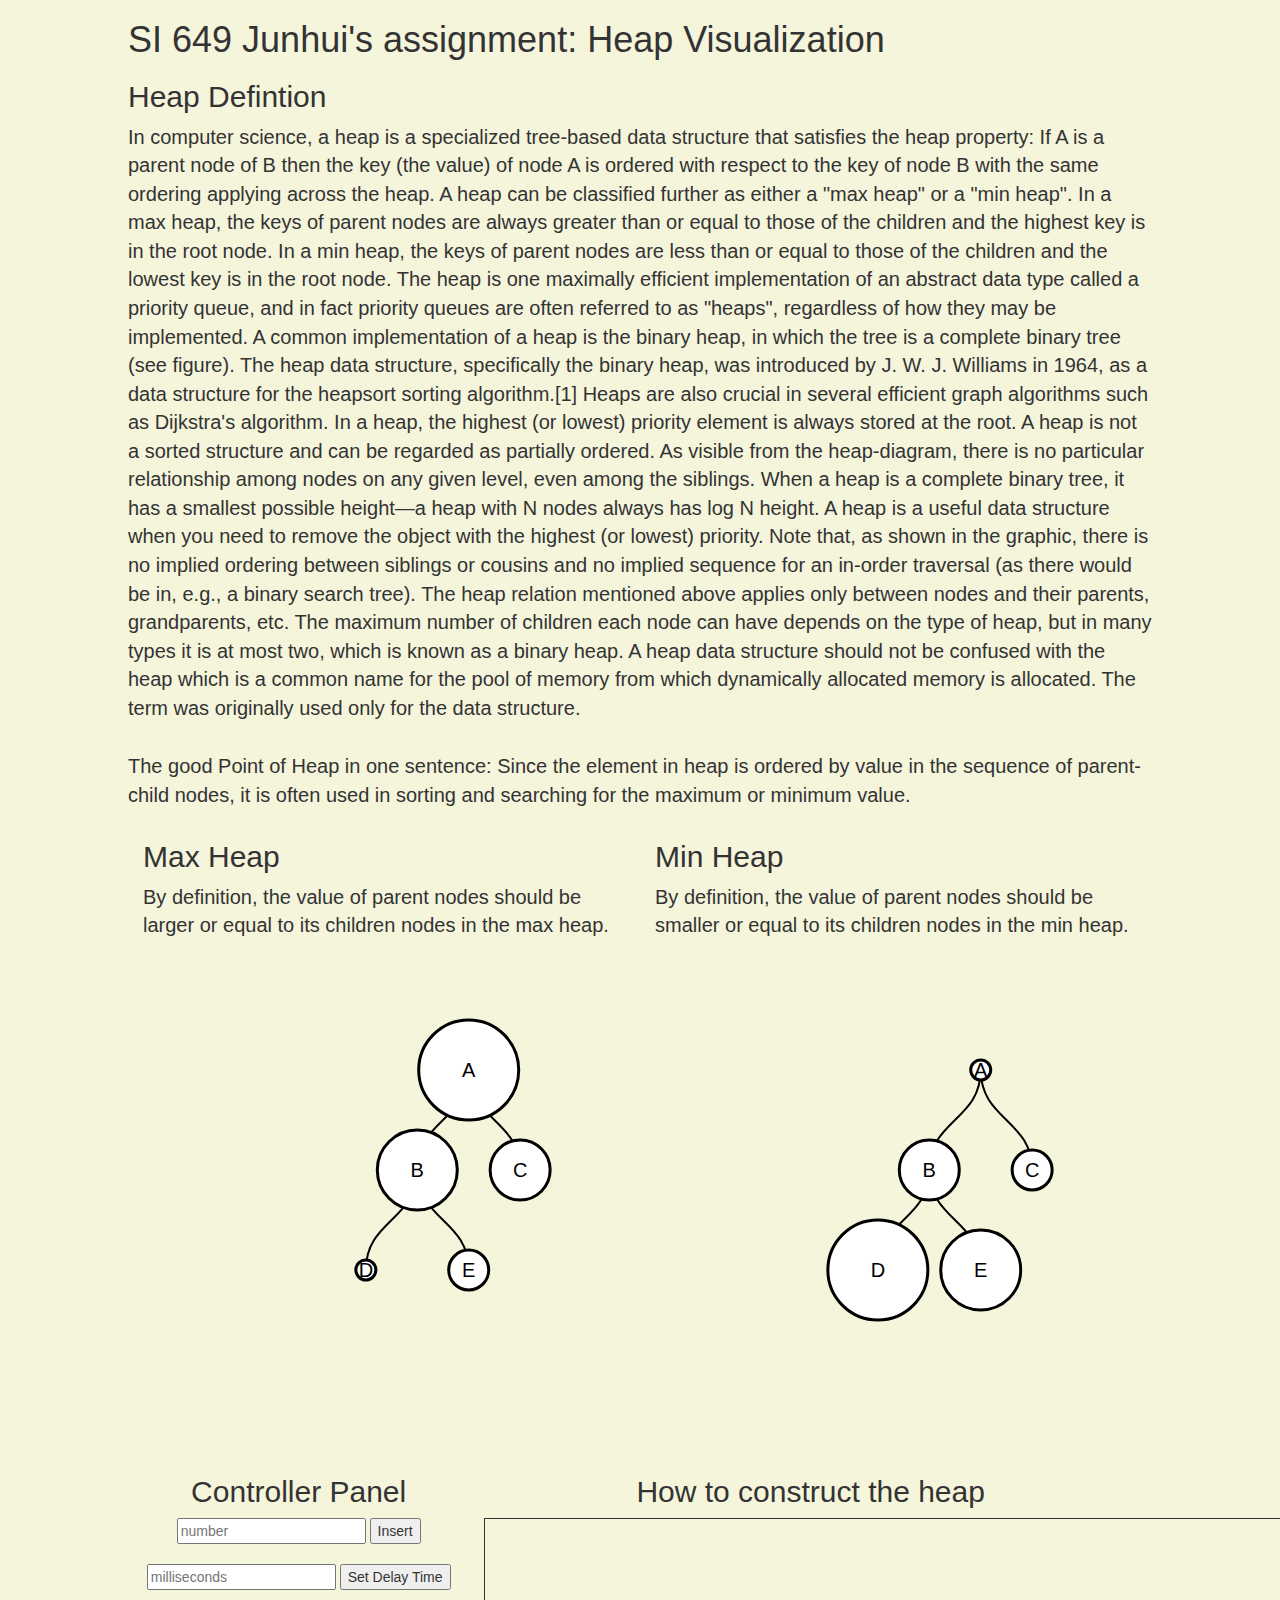
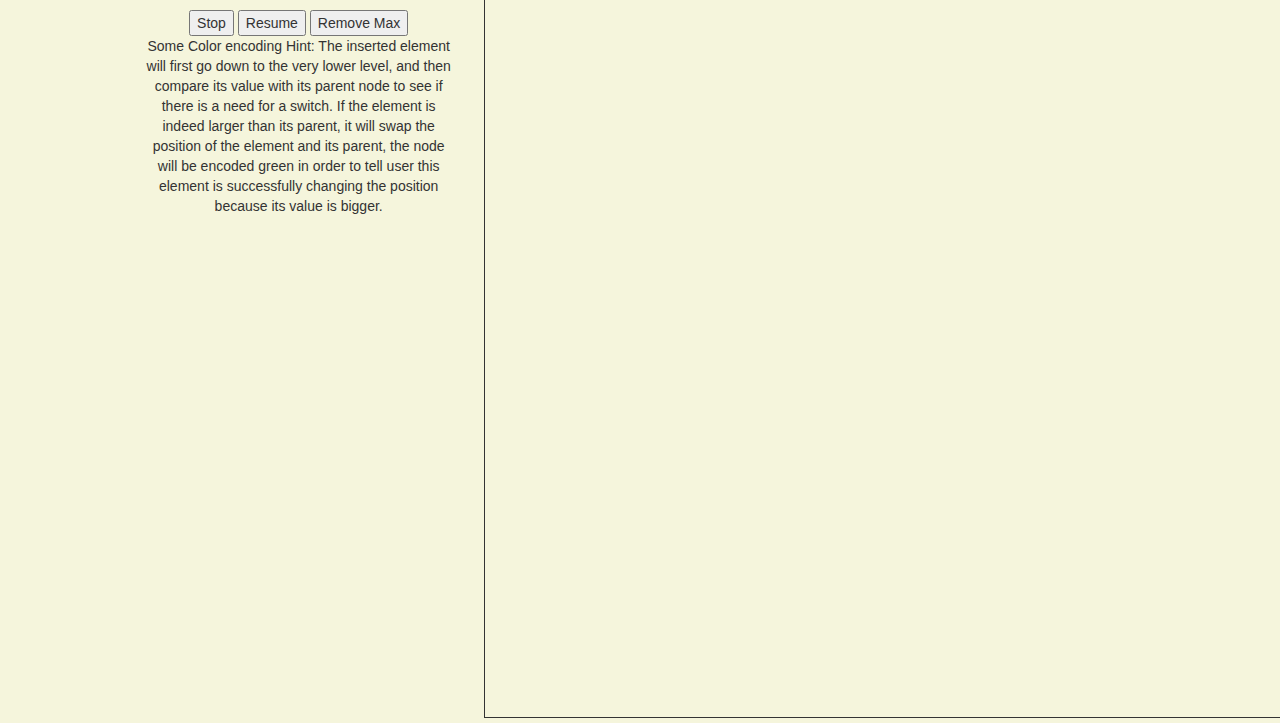
<file: index.html>
<!DOCTYPE html>
<html>
  <head>
    <link href='bootstrap.min.css' rel='stylesheet'>
    <link rel='stylesheet' type='text/css' href='styles.css'>
    <title>Heap Visualizer</title>
  </head>

  <body>
    <div class="definition">
      <h1>SI 649 Junhui's assignment: Heap Visualization</h1>
      <h2>Heap Defintion</h2>
      <p style="font-size: 20px;">In computer science, a heap is a specialized tree-based data structure that satisfies the heap property: If A is a parent node of B then the key (the value) of node A is ordered with respect to the key of node B with the same ordering applying across the heap. A heap can be classified further as either a "max heap" or a "min heap". In a max heap, the keys of parent nodes are always greater than or equal to those of the children and the highest key is in the root node. In a min heap, the keys of parent nodes are less than or equal to those of the children and the lowest key is in the root node.
The heap is one maximally efficient implementation of an abstract data type called a priority queue, and in fact priority queues are often referred to as "heaps", regardless of how they may be implemented. A common implementation of a heap is the binary heap, in which the tree is a complete binary tree (see figure). The heap data structure, specifically the binary heap, was introduced by J. W. J. Williams in 1964, as a data structure for the heapsort sorting algorithm.[1] Heaps are also crucial in several efficient graph algorithms such as Dijkstra's algorithm.
In a heap, the highest (or lowest) priority element is always stored at the root. A heap is not a sorted structure and can be regarded as partially ordered. As visible from the heap-diagram, there is no particular relationship among nodes on any given level, even among the siblings. When a heap is a complete binary tree, it has a smallest possible height—a heap with N nodes always has log N height. A heap is a useful data structure when you need to remove the object with the highest (or lowest) priority.
Note that, as shown in the graphic, there is no implied ordering between siblings or cousins and no implied sequence for an in-order traversal (as there would be in, e.g., a binary search tree). The heap relation mentioned above applies only between nodes and their parents, grandparents, etc. The maximum number of children each node can have depends on the type of heap, but in many types it is at most two, which is known as a binary heap.
A heap data structure should not be confused with the heap which is a common name for the pool of memory from which dynamically allocated memory is allocated. The term was originally used only for the data structure.</p>
      </br><p style="font-size: 20px;">The good Point of Heap in one sentence: Since the element in heap is ordered by value in the sequence of parent-child nodes, it is often used in sorting and searching for the maximum or minimum value.</p>
      <div class="definition1 col-xs-6">
        <h2>Max Heap</h2>
        <p style="font-size: 20px;">By definition, the value of parent nodes should be larger or equal to its children nodes in the max heap.</p>
      </div>
      <div class="definition2 col-xs-6">
        <h2>Min Heap</h2>
        <p style="font-size: 20px;">By definition, the value of parent nodes should be smaller or equal to its children nodes in the min heap.</p>
      </div>
    </div>

    <div class="controller">

      <div class="options col-xs-4">
        <h2>Controller Panel</h2>
        <form name="numberinput" onsubmit='heap.insert(); return false;'>
          <input id='inputVal' type='text' placeHolder='number'/>
          <input type='submit' value='Insert'>
        </form>
        <br/>
        <form onsubmit='setDelay(); return false;'>
          <input id='delayTime' type='text' placeHolder='milliseconds'/>
          <input type='submit' value='Set Delay Time'>
        </form>
        <br/>
        <button onclick="stop()">Stop</button>
        <button onclick="resume()">Resume</button>
        <button id='remove' onclick='heap.removeMax()'>Remove Max</button>
        <p>Some Color encoding Hint:
          The inserted element will first go down to the very lower level, and then compare its value with its parent node to see if there is a need for a switch.
          If the element is indeed larger than its parent, it will swap the position of the element and its parent, the node will be encoded green in order to tell user this element is successfully changing the position because its value is bigger.
          </p>
      </div>
      <div class="main col-xs-8">
        <h2>How to construct the heap</h2>

      </div>

    </div>
    <script src='d3.min.js'></script>

    <script>
      function stop(){
        var stopevent = d3.select(".main");
        stopevent.selectAll("circle").transition()
                 .duration(0);
        stopevent.selectAll(".link").transition()
                .duration(0);
        stopevent.selectAll("text").transition()
                 .duration(0);
      }

      function resume(){
        animateSwap();
      }

      var MaxtreeData = [
          {
            "name": "A",
            "parent": "null",
            "value": 5,
            "type": "black",
            "level": "red",
            "children": [
              {
                "name": "B",
                "parent": "Top Level",
                "value": 4,
                "type": "grey",
                "level": "red",
                "children": [
                  {
                    "name": "D",
                    "parent": "Level 2: A",
                    "value": 1,
                    "type": "steelblue",
                    "level": "orange"
                  },
                  {
                    "name": "E",
                    "parent": "Level 2: A",
                    "value": 2,
                    "type": "steelblue",
                    "level": "red"
                  }
                ]
              },
              {
                "name": "C",
                "parent": "Top Level",
                "value": 3,
                "type": "grey",
                "level": "green"
              }
            ]
          }
        ];
      var MintreeData = [
          {
            "name": "A",
            "parent": "null",
            "value": 1,
            "type": "black",
            "level": "red",
            "children": [
              {
                "name": "B",
                "parent": "Top Level",
                "value": 3,
                "type": "grey",
                "level": "red",
                "children": [
                  {
                    "name": "D",
                    "parent": "Level 2: A",
                    "value": 5,
                    "type": "steelblue",
                    "level": "orange"
                  },
                  {
                    "name": "E",
                    "parent": "Level 2: A",
                    "value": 4,
                    "type": "steelblue",
                    "level": "red"
                  }
                ]
              },
              {
                "name": "C",
                "parent": "Top Level",
                "value": 2,
                "type": "grey",
                "level": "green"
              }
            ]
          }
        ];
      var margin = {top: 120, right: 120, bottom: 20, left: 120},
        	width = 700 - margin.right - margin.left,
        	height = 500 - margin.top - margin.bottom;

      var i = 0;

      var tree = d3.layout.tree()
      	.size([height, width]);

      var diagonal = d3.svg.diagonal()
      	.projection(function(d) { return [d.x, d.y]; });

      var svg1 = d3.select(".definition1").append("svg")
      	.attr("width", width + margin.right + margin.left)
      	.attr("height", height + margin.top + margin.bottom)
        .attr("id","maxheap")
        .append("g")
      	.attr("transform", "translate(" + margin.left + "," + margin.top + ")");

      var svg2 = d3.select(".definition2").append("svg")
        .attr("width", width + margin.right + margin.left)
        .attr("height", height + margin.top + margin.bottom)
        .attr("id","maxheap")
        .append("g")
        .attr("transform", "translate(" + margin.left + "," + margin.top + ")");

      updateMaxheap(MaxtreeData[0]);
      updateMinheap(MintreeData[0]);

      function updateMaxheap(source) {

        var nodes = tree.nodes(source),
      	  links = tree.links(nodes);

        nodes.forEach(function(d) { d.y = d.depth * 100; });

        var node = svg1.selectAll("g.node")
      	  .data(nodes, function(d) { return d.id || (d.id = ++i); });

        var nodeEnter = node.enter().append("g")
         .attr("class", "node")
         .attr("transform", function(d) {
          return "translate(" + d.x + "," + d.y + ")"; });

        nodeEnter.append("circle")
      	  .attr("r", function(d){ return d.value*10})
      	  .style("stroke", "black")
      	  .style("fill", "white");

        nodeEnter.append("text")
      	  .attr("y", function(d) {
      		  return d.children || d.children; })
      	  .attr("dy", ".35em")
      	  .attr("text-anchor", "middle")
      	  .text(function(d) { return d.name; })
      	  .style("fill-opacity", 1)
          .style("font-size","20px");

        var link = svg1.selectAll("path.link")
      	  .data(links, function(d) { return d.target.id; });

        link.enter().insert("path", "g")
      	  .attr("class", "link")
        	  .style("stroke", "black")
      	  .attr("d", diagonal);

      }

      function updateMinheap(source) {

        var nodes = tree.nodes(source),
      	  links = tree.links(nodes);

        nodes.forEach(function(d) { d.y = d.depth * 100; });

        var node = svg2.selectAll("g.node")
      	  .data(nodes, function(d) { return d.id || (d.id = ++i); });

        var nodeEnter = node.enter().append("g")
         .attr("class", "node")
         .attr("transform", function(d) {
          return "translate(" + d.x + "," + d.y + ")"; });

        nodeEnter.append("circle")
      	  .attr("r", function(d){return d.value*10})
      	  .style("stroke", "black")
      	  .style("fill", "while");

        nodeEnter.append("text")
      	  .attr("y", function(d) {
      		  return d.children || d.children; })
      	  .attr("dy", ".35em")
      	  .attr("text-anchor", "middle")
      	  .text(function(d) { return d.name; })
      	  .style("fill-opacity", 1)
          .style("font-size","20px");

        var link = svg2.selectAll("path.link")
      	  .data(links, function(d) { return d.target.id; });

        link.enter().insert("path", "g")
      	  .attr("class", "link")
        	  .style("stroke", "black")
      	  .attr("d", diagonal);

      }

    </script>
    <script src='heap.js'></script>
    <script src='visualize.js'></script>
  </body>
</html>
</file>
<file: styles.css>
body{
  background-color: beige;
}
.definition{
  margin:0 auto;
  width:80%;
}
.options{
  margin:0 auto;
  text-align: center;
}
.main{
  margin:0 auto;
  text-align: center;
}
.controller{
  text-align: center;
  margin:0 auto;
  width: 80%;
}
.node circle {
  fill: #fff;
  stroke: black;
  stroke-width: 3px;
}
.node .currentinput{
  fill: red;
}
.node .comparenode{
  fill: green;
}
.node text { font: 12px sans-serif; }

.link {
  fill: none;
  stroke: black;
  stroke-width: 2px;
}
.line {
  fill: none;
  stroke: black;
  stroke-width: 2px;
}
.nondisplay{
  display: none;
}
.display{
  visibility:visible;
}
.heapbox{
  border: 1px solid;
}
.axis--x text {
  font: 10px sans-serif;
}

.axis--y text {
  font: oblique 15px Georgia, serif;
}

.axis path,
.axis line {
  fill: none;
  stroke: #000;
  shape-rendering: crispEdges;
}
</file>
